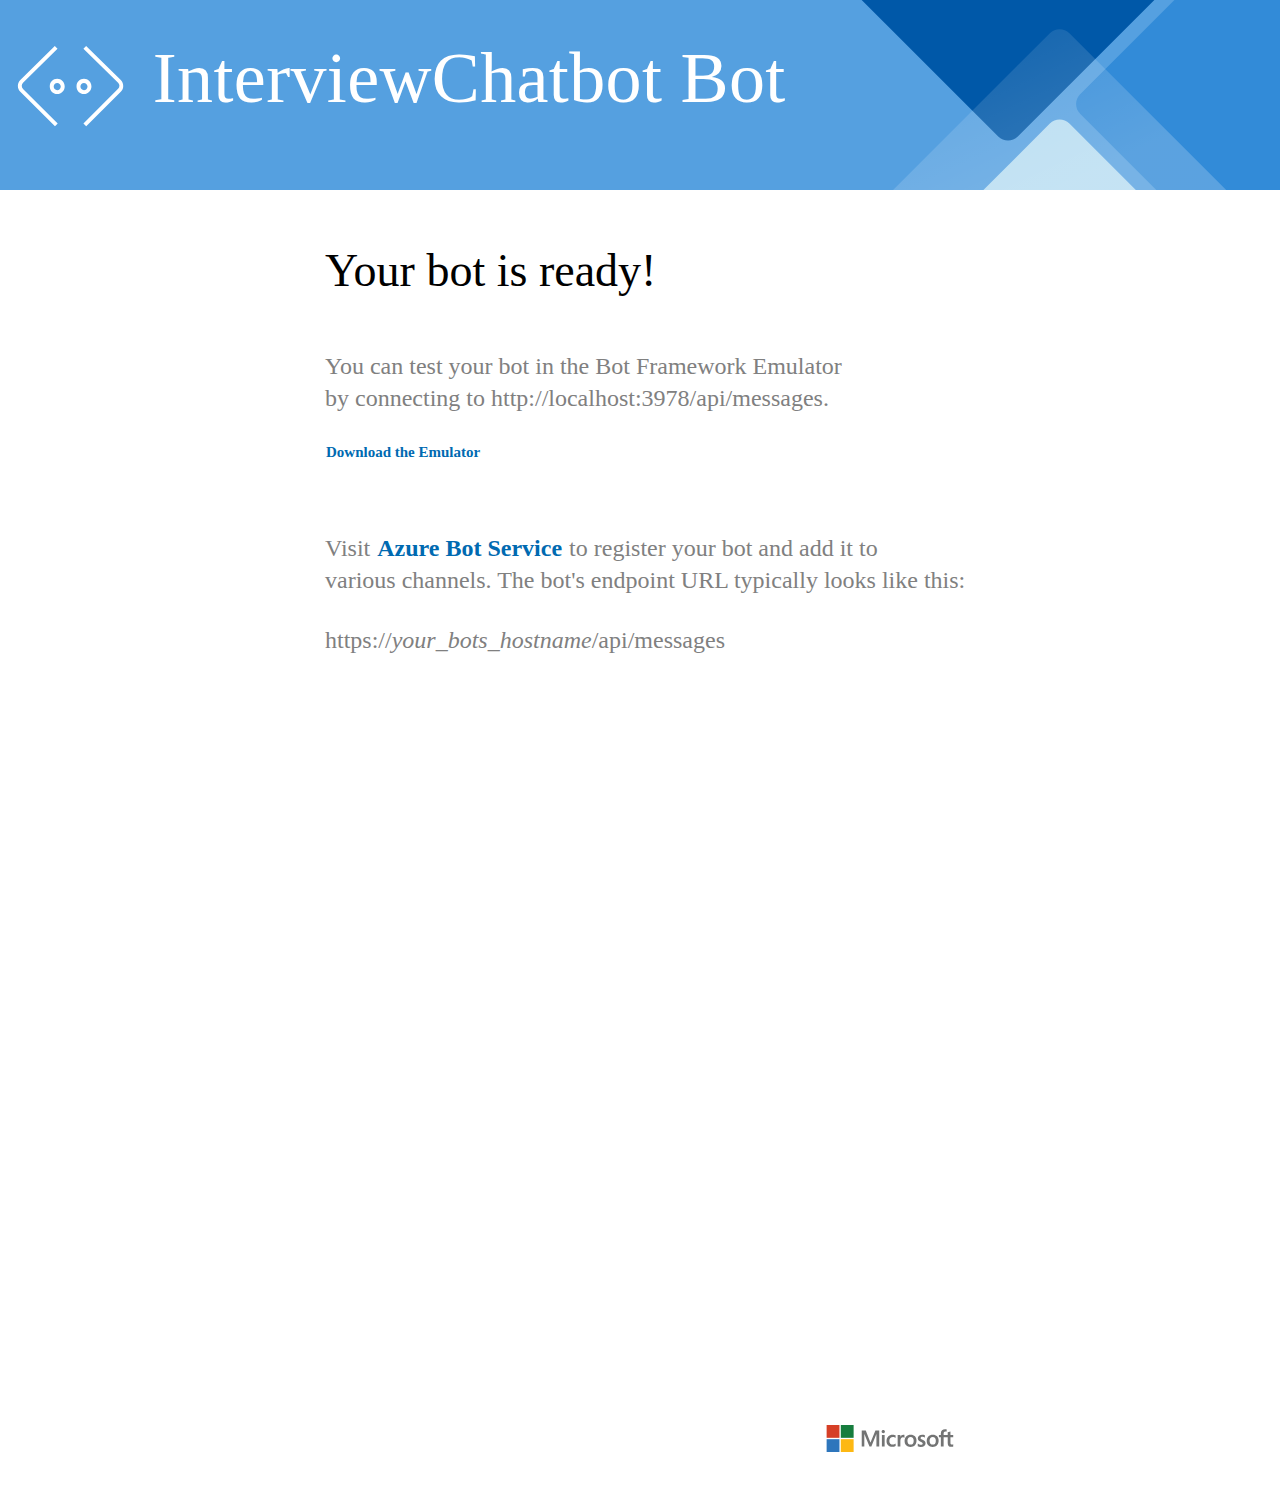
<file: wwwroot/default.htm>
﻿<!DOCTYPE html>
<html lang="en">

<head>
    <meta charset="utf-8">
    <meta name="viewport" content="width=device-width, initial-scale=1">
    <title>InterviewChatbot</title>
    <style>
        body {
            margin: 0px;
            padding: 0px;
            font-family: Segoe UI;
        }

        html,
        body {
            height: 100%;
        }

        header {
            background-image: url("data:image/svg+xml,%3Csvg version='1.1' id='Layer_1' xmlns='http://www.w3.org/2000/svg' xmlns:xlink='http://www.w3.org/1999/xlink' x='0px' y='0px' viewBox='0 0 4638.9 651.6' style='enable-background:new 0 0 4638.9 651.6;' xml:space='preserve'%3E%3Cstyle type='text/css'%3E .st0%7Bfill:%2355A0E0;%7D .st1%7Bfill:none;%7D .st2%7Bfill:%230058A8;%7D .st3%7Bfill:%23328BD8;%7D .st4%7Bfill:%23B6DCF1;%7D .st5%7Bopacity:0.2;fill:url(%23SVGID_1_);enable-background:new ;%7D%0A%3C/style%3E%3Crect y='1.1' class='st0' width='4640' height='646.3'/%3E%3Cpath class='st1' d='M3987.8,323.6L4310.3,1.1h-65.6l-460.1,460.1c-17.5,17.5-46.1,17.5-63.6,0L3260.9,1.1H0v646.3h3660.3 L3889,418.7c17.5-17.5,46.1-17.5,63.6,0l228.7,228.7h66.6l-260.2-260.2C3970.3,369.8,3970.3,341.1,3987.8,323.6z'/%3E%3Cpath class='st2' d='M3784.6,461.2L4244.7,1.1h-983.9l460.1,460.1C3738.4,478.7,3767.1,478.7,3784.6,461.2z'/%3E%3Cpath class='st3' d='M4640,1.1h-329.8l-322.5,322.5c-17.5,17.5-17.5,46.1,0,63.6l260.2,260.2H4640L4640,1.1L4640,1.1z'/%3E%3Cpath class='st4' d='M3889,418.8l-228.7,228.7h521.1l-228.7-228.7C3935.2,401.3,3906.5,401.3,3889,418.8z'/%3E%3ClinearGradient id='SVGID_1_' gradientUnits='userSpaceOnUse' x1='3713.7576' y1='438.1175' x2='3911.4084' y2='14.2535' gradientTransform='matrix(1 0 0 -1 0 641.3969)'%3E%3Cstop offset='0' style='stop-color:%23FFFFFF;stop-opacity:0.5'/%3E%3Cstop offset='1' style='stop-color:%23FFFFFF'/%3E%3C/linearGradient%3E%3Cpath class='st5' d='M3952.7,124.5c-17.5-17.5-46.1-17.5-63.6,0l-523,523h1109.6L3952.7,124.5z'/%3E%3C/svg%3E%0A");
            background-repeat: no-repeat;
            background-size: 100%;
            background-position: right;
            background-color: #55A0E0;
            width: 100%;
            font-size: 44px;
            height: 120px;
            color: white;
            padding: 30px 0 40px 0px;
            display: inline-block;
        }

        .header-icon {
            background-image: url("data:image/svg+xml;utf8,%3Csvg%20version%3D%221.1%22%20id%3D%22Layer_1%22%20xmlns%3D%22http%3A//www.w3.org/2000/svg%22%20xmlns%3Axlink%3D%22http%3A//www.w3.org/1999/xlink%22%20x%3D%220px%22%20y%3D%220px%22%0A%09%20viewBox%3D%220%200%20150.2%20125%22%20style%3D%22enable-background%3Anew%200%200%20150.2%20125%3B%22%20xml%3Aspace%3D%22preserve%22%3E%0A%3Cstyle%20type%3D%22text/css%22%3E%0A%09.st0%7Bfill%3Anone%3B%7D%0A%09.st1%7Bfill%3A%23FFFFFF%3B%7D%0A%3C/style%3E%0A%3Crect%20x%3D%220.5%22%20class%3D%22st0%22%20width%3D%22149.7%22%20height%3D%22125%22/%3E%0A%3Cg%3E%0A%09%3Cpath%20class%3D%22st1%22%20d%3D%22M59%2C102.9L21.8%2C66c-3.5-3.5-3.5-9.1%2C0-12.5l37-36.5l2.9%2C3l-37%2C36.4c-1.8%2C1.8-1.8%2C4.7%2C0%2C6.6l37.2%2C37L59%2C102.9z%22%0A%09%09/%3E%0A%3C/g%3E%0A%3Cg%3E%0A%09%3Cpath%20class%3D%22st1%22%20d%3D%22M92.5%2C102.9l-3-3l37.2-37c0.9-0.9%2C1.4-2%2C1.4-3.3c0-1.2-0.5-2.4-1.4-3.3L89.5%2C20l2.9-3l37.2%2C36.4%0A%09%09c1.7%2C1.7%2C2.6%2C3.9%2C2.6%2C6.3s-0.9%2C4.6-2.6%2C6.3L92.5%2C102.9z%22/%3E%0A%3C/g%3E%0A%3Cg%3E%0A%09%3Cpath%20class%3D%22st1%22%20d%3D%22M90.1%2C68.4c-4.5%2C0-8-3.5-8-8.1c0-4.5%2C3.5-8.1%2C8-8.1c4.4%2C0%2C8%2C3.7%2C8%2C8.1C98.1%2C64.7%2C94.4%2C68.4%2C90.1%2C68.4z%0A%09%09%20M90.1%2C56.5c-2.2%2C0-3.8%2C1.7-3.8%2C3.9c0%2C2.2%2C1.7%2C3.9%2C3.8%2C3.9c1.9%2C0%2C3.8-1.6%2C3.8-3.9S91.9%2C56.5%2C90.1%2C56.5z%22/%3E%0A%3C/g%3E%0A%3Cg%3E%0A%09%3Cpath%20class%3D%22st1%22%20d%3D%22M61.4%2C68.4c-4.5%2C0-8-3.5-8-8.1c0-4.5%2C3.5-8.1%2C8-8.1c4.4%2C0%2C8%2C3.7%2C8%2C8.1C69.5%2C64.7%2C65.8%2C68.4%2C61.4%2C68.4z%0A%09%09%20M61.4%2C56.5c-2.2%2C0-3.8%2C1.7-3.8%2C3.9c0%2C2.2%2C1.7%2C3.9%2C3.8%2C3.9c1.9%2C0%2C3.8-1.6%2C3.8-3.9S63.3%2C56.5%2C61.4%2C56.5z%22/%3E%0A%3C/g%3E%0A%3C/svg%3E%0A");
            background-repeat: no-repeat;
            float: left;
            height: 140px;
            width: 140px;
            display: inline-block;
            vertical-align: middle;
        }

        .header-text {
            padding-left: 1%;
            color: #FFFFFF;
            font-family: "Segoe UI";
            font-size: 72px;
            font-weight: 300;
            letter-spacing: 0.35px;
            line-height: 96px;
            display: inline-block;
            vertical-align: middle;
        }

        .header-inner-container {
            min-width: 480px;
            max-width: 1366px;
            margin-left: auto;
            margin-right: auto;
            vertical-align: middle;
        }

        .header-inner-container::after {
            content: "";
            clear: both;
            display: table;
        }

        .main-content-area {
            padding-left: 30px;
        }

        .content-title {
            color: #000000;
            font-family: "Segoe UI";
            font-size: 46px;
            font-weight: 300;
            line-height: 62px;
        }

        .main-text {
            color: #808080;
            font-size: 24px;
            font-family: "Segoe UI";
            font-size: 24px;
            font-weight: 200;
            line-height: 32px;
        }

        .main-text-p1 {
            padding-top: 48px;
            padding-bottom: 28px;
        }

        .endpoint {
            height: 32px;
            width: 571px;
            color: #808080;
            font-family: "Segoe UI";
            font-size: 24px;
            font-weight: 200;
            line-height: 32px;
            padding-top: 28px;
        }

        .how-to-build-section {
            padding-top: 20px;
            padding-left: 30px;
        }

        .how-to-build-section>h3 {
            font-size: 16px;
            font-weight: 600;
            letter-spacing: 0.35px;
            line-height: 22px;
            margin: 0 0 24px 0;
            text-transform: uppercase;
        }

        .step-container {
            display: flex;
            align-items: stretch;
            position: relative;
        }

        .step-container dl {
            border-left: 1px solid #A0A0A0;
            display: block;
            padding: 0 24px;
            margin: 0;
        }

        .step-container dl>dt::before {
            background-color: white;
            border: 1px solid #A0A0A0;
            border-radius: 100%;
            content: '';
            left: 47px;
            height: 11px;
            position: absolute;
            width: 11px;
        }

        .step-container dl>.test-bullet::before {
            background-color: blue;
        }

        .step-container dl>dt {
            display: block;
            font-size: inherit;
            font-weight: bold;
            line-height: 20px;
        }

        .step-container dl>dd {
            font-size: inherit;
            line-height: 20px;
            margin-left: 0;
            padding-bottom: 32px;
        }

        .step-container:last-child dl {
            border-left: 1px solid transparent;
        }

        .ctaLink {
            background-color: transparent;
            border: 1px solid transparent;
            color: #006AB1;
            cursor: pointer;
            font-weight: 600;
            padding: 0;
            white-space: normal;
        }

        .ctaLink:focus {
            outline: 1px solid #00bcf2;
        }

        .ctaLink:hover {
            text-decoration: underline;
        }

        .step-icon {
            display: flex;
            height: 38px;
            margin-right: 15px;
            width: 38px;
        }

        .step-icon>div {
            height: 30px;
            width: 30px;
            background-repeat: no-repeat;
        }

        .ms-logo-container {
            min-width: 580px;
            max-width: 980px;
            margin-left: auto;
            margin-right: auto;
            left: 0;
            right: 0;
            transition: bottom 400ms;
        }

        .ms-logo {
            float: right;
            background-image: url("data:image/svg+xml;utf8,%0A%3Csvg%20version%3D%221.1%22%20id%3D%22MS-symbol%22%20xmlns%3D%22http%3A//www.w3.org/2000/svg%22%20xmlns%3Axlink%3D%22http%3A//www.w3.org/1999/xlink%22%20x%3D%220px%22%20y%3D%220px%22%0A%09%20viewBox%3D%220%200%20400%20120%22%20style%3D%22enable-background%3Anew%200%200%20400%20120%3B%22%20xml%3Aspace%3D%22preserve%22%3E%0A%3Cstyle%20type%3D%22text/css%22%3E%0A%09.st0%7Bfill%3Anone%3B%7D%0A%09.st1%7Bfill%3A%23737474%3B%7D%0A%09.st2%7Bfill%3A%23D63F26%3B%7D%0A%09.st3%7Bfill%3A%23167D3E%3B%7D%0A%09.st4%7Bfill%3A%232E76BC%3B%7D%0A%09.st5%7Bfill%3A%23FDB813%3B%7D%0A%3C/style%3E%0A%3Crect%20x%3D%220.6%22%20class%3D%22st0%22%20width%3D%22398.7%22%20height%3D%22119%22/%3E%0A%3Cpath%20class%3D%22st1%22%20d%3D%22M171.3%2C38.4v43.2h-7.5V47.7h-0.1l-13.4%2C33.9h-5l-13.7-33.9h-0.1v33.9h-6.9V38.4h10.8l12.4%2C32h0.2l13.1-32H171.3%0A%09z%20M177.6%2C41.7c0-1.2%2C0.4-2.2%2C1.3-3c0.9-0.8%2C1.9-1.2%2C3.1-1.2c1.3%2C0%2C2.4%2C0.4%2C3.2%2C1.3c0.8%2C0.8%2C1.3%2C1.8%2C1.3%2C3c0%2C1.2-0.4%2C2.2-1.3%2C3%0A%09c-0.9%2C0.8-1.9%2C1.2-3.2%2C1.2s-2.3-0.4-3.1-1.2C178%2C43.8%2C177.6%2C42.8%2C177.6%2C41.7z%20M185.7%2C50.6v31h-7.3v-31H185.7z%20M207.8%2C76.3%0A%09c1.1%2C0%2C2.3-0.3%2C3.6-0.8c1.3-0.5%2C2.5-1.2%2C3.6-2v6.8c-1.2%2C0.7-2.5%2C1.2-4%2C1.5c-1.5%2C0.3-3.1%2C0.5-4.9%2C0.5c-4.6%2C0-8.3-1.4-11.1-4.3%0A%09c-2.9-2.9-4.3-6.6-4.3-11c0-5%2C1.5-9.1%2C4.4-12.3c2.9-3.2%2C7-4.8%2C12.4-4.8c1.4%2C0%2C2.7%2C0.2%2C4.1%2C0.5c1.4%2C0.4%2C2.5%2C0.8%2C3.3%2C1.2v7%0A%09c-1.1-0.8-2.3-1.5-3.4-1.9c-1.2-0.5-2.4-0.7-3.6-0.7c-2.9%2C0-5.2%2C0.9-7%2C2.8c-1.8%2C1.9-2.7%2C4.4-2.7%2C7.6c0%2C3.1%2C0.8%2C5.6%2C2.5%2C7.3%0A%09C202.6%2C75.4%2C204.9%2C76.3%2C207.8%2C76.3z%20M235.7%2C50.1c0.6%2C0%2C1.1%2C0%2C1.6%2C0.1s0.9%2C0.2%2C1.2%2C0.3v7.4c-0.4-0.3-0.9-0.5-1.7-0.8%0A%09c-0.7-0.3-1.6-0.4-2.7-0.4c-1.8%2C0-3.3%2C0.8-4.5%2C2.3c-1.2%2C1.5-1.9%2C3.8-1.9%2C7v15.6h-7.3v-31h7.3v4.9h0.1c0.7-1.7%2C1.7-3%2C3-4%0A%09C232.2%2C50.6%2C233.8%2C50.1%2C235.7%2C50.1z%20M238.9%2C66.6c0-5.1%2C1.4-9.2%2C4.3-12.2c2.9-3%2C6.9-4.5%2C12.1-4.5c4.8%2C0%2C8.6%2C1.4%2C11.3%2C4.3%0A%09c2.7%2C2.9%2C4.1%2C6.8%2C4.1%2C11.7c0%2C5-1.4%2C9-4.3%2C12c-2.9%2C3-6.8%2C4.5-11.8%2C4.5c-4.8%2C0-8.6-1.4-11.4-4.2C240.3%2C75.3%2C238.9%2C71.4%2C238.9%2C66.6z%0A%09%20M246.5%2C66.3c0%2C3.2%2C0.7%2C5.7%2C2.2%2C7.4c1.5%2C1.7%2C3.6%2C2.6%2C6.3%2C2.6c2.7%2C0%2C4.7-0.9%2C6.1-2.6c1.4-1.7%2C2.1-4.2%2C2.1-7.6c0-3.3-0.7-5.8-2.2-7.5%0A%09c-1.4-1.7-3.4-2.5-6-2.5c-2.7%2C0-4.7%2C0.9-6.2%2C2.7C247.2%2C60.5%2C246.5%2C63%2C246.5%2C66.3z%20M281.5%2C58.8c0%2C1%2C0.3%2C1.9%2C1%2C2.5%0A%09c0.7%2C0.6%2C2.1%2C1.3%2C4.4%2C2.2c2.9%2C1.2%2C5%2C2.5%2C6.1%2C3.9c1.2%2C1.5%2C1.8%2C3.2%2C1.8%2C5.3c0%2C2.9-1.1%2C5.3-3.4%2C7c-2.2%2C1.8-5.3%2C2.7-9.1%2C2.7%0A%09c-1.3%2C0-2.7-0.2-4.3-0.5c-1.6-0.3-2.9-0.7-4-1.2v-7.2c1.3%2C0.9%2C2.8%2C1.7%2C4.3%2C2.2c1.5%2C0.5%2C2.9%2C0.8%2C4.2%2C0.8c1.6%2C0%2C2.9-0.2%2C3.6-0.7%0A%09c0.8-0.5%2C1.2-1.2%2C1.2-2.3c0-1-0.4-1.9-1.2-2.5c-0.8-0.7-2.4-1.5-4.6-2.4c-2.7-1.1-4.6-2.4-5.7-3.8c-1.1-1.4-1.7-3.2-1.7-5.4%0A%09c0-2.8%2C1.1-5.1%2C3.3-6.9c2.2-1.8%2C5.1-2.7%2C8.6-2.7c1.1%2C0%2C2.3%2C0.1%2C3.6%2C0.4c1.3%2C0.2%2C2.5%2C0.6%2C3.4%2C0.9v6.9c-1-0.6-2.1-1.2-3.4-1.7%0A%09c-1.3-0.5-2.6-0.7-3.8-0.7c-1.4%2C0-2.5%2C0.3-3.2%2C0.8C281.9%2C57.1%2C281.5%2C57.8%2C281.5%2C58.8z%20M297.9%2C66.6c0-5.1%2C1.4-9.2%2C4.3-12.2%0A%09c2.9-3%2C6.9-4.5%2C12.1-4.5c4.8%2C0%2C8.6%2C1.4%2C11.3%2C4.3c2.7%2C2.9%2C4.1%2C6.8%2C4.1%2C11.7c0%2C5-1.4%2C9-4.3%2C12c-2.9%2C3-6.8%2C4.5-11.8%2C4.5%0A%09c-4.8%2C0-8.6-1.4-11.4-4.2C299.4%2C75.3%2C297.9%2C71.4%2C297.9%2C66.6z%20M305.5%2C66.3c0%2C3.2%2C0.7%2C5.7%2C2.2%2C7.4c1.5%2C1.7%2C3.6%2C2.6%2C6.3%2C2.6%0A%09c2.7%2C0%2C4.7-0.9%2C6.1-2.6c1.4-1.7%2C2.1-4.2%2C2.1-7.6c0-3.3-0.7-5.8-2.2-7.5c-1.4-1.7-3.4-2.5-6-2.5c-2.7%2C0-4.7%2C0.9-6.2%2C2.7%0A%09C306.3%2C60.5%2C305.5%2C63%2C305.5%2C66.3z%20M353.9%2C56.6h-10.9v25h-7.4v-25h-5.2v-6h5.2v-4.3c0-3.3%2C1.1-5.9%2C3.2-8c2.1-2.1%2C4.8-3.1%2C8.1-3.1%0A%09c0.9%2C0%2C1.7%2C0%2C2.4%2C0.1c0.7%2C0.1%2C1.3%2C0.2%2C1.8%2C0.4V42c-0.2-0.1-0.7-0.3-1.3-0.5c-0.6-0.2-1.3-0.3-2.1-0.3c-1.5%2C0-2.7%2C0.5-3.5%2C1.4%0A%09s-1.2%2C2.4-1.2%2C4.2v3.7h10.9v-7l7.3-2.2v9.2h7.4v6h-7.4v14.5c0%2C1.9%2C0.3%2C3.3%2C1%2C4c0.7%2C0.8%2C1.8%2C1.2%2C3.3%2C1.2c0.4%2C0%2C0.9-0.1%2C1.5-0.3%0A%09c0.6-0.2%2C1.1-0.4%2C1.6-0.7v6c-0.5%2C0.3-1.2%2C0.5-2.3%2C0.7c-1.1%2C0.2-2.1%2C0.3-3.2%2C0.3c-3.1%2C0-5.4-0.8-6.9-2.5c-1.5-1.6-2.3-4.1-2.3-7.4%0A%09V56.6z%22/%3E%0A%3Cg%3E%0A%09%3Crect%20x%3D%2231%22%20y%3D%2224%22%20class%3D%22st2%22%20width%3D%2234.2%22%20height%3D%2234.2%22/%3E%0A%09%3Crect%20x%3D%2268.8%22%20y%3D%2224%22%20class%3D%22st3%22%20width%3D%2234.2%22%20height%3D%2234.2%22/%3E%0A%09%3Crect%20x%3D%2231%22%20y%3D%2261.8%22%20class%3D%22st4%22%20width%3D%2234.2%22%20height%3D%2234.2%22/%3E%0A%09%3Crect%20x%3D%2268.8%22%20y%3D%2261.8%22%20class%3D%22st5%22%20width%3D%2234.2%22%20height%3D%2234.2%22/%3E%0A%3C/g%3E%0A%3C/svg%3E%0A");
        }

        .ms-logo-container>div {
            min-height: 60px;
            width: 150px;
            background-repeat: no-repeat;
        }

        .row {
            padding: 90px 0px 0 20px;
            min-width: 480px;
            max-width: 1366px;
            margin-left: auto;
            margin-right: auto;
        }

        .column {
            float: left;
            width: 45%;
            padding-right: 20px;
        }

        .row:after {
            content: "";
            display: table;
            clear: both;
        }

        a {
            text-decoration: none;
        }

        .download-the-emulator {
            height: 20px;
            color: #0063B1;
            font-size: 15px;
            line-height: 20px;
            padding-bottom: 70px;
        }

        .how-to-iframe {
            max-width: 700px !important;
            min-width: 650px !important;
            height: 700px !important;
        }

        .remove-frame-height {
            height: 10px;
        }

        @media only screen and (max-width: 1300px) {
            .ms-logo {
                padding-top: 30px;
            }

            .header-text {
                font-size: 40x;
            }

            .column {
                float: none;
                padding-top: 30px;
                width: 100%;
            }

            .ms-logo-container {
                padding-top: 30px;
                min-width: 480px;
                max-width: 650px;
                margin-left: auto;
                margin-right: auto;
            }

            .row {
                padding: 20px 0px 0 20px;
                min-width: 480px;
                max-width: 650px;
                margin-left: auto;
                margin-right: auto;
            }
        }

        @media only screen and (max-width: 1370px) {
            header {
                background-color: #55A0E0;
                background-size: auto 200px;
            }
        }

        @media only screen and (max-width: 1230px) {
            header {
                background-color: #55A0E0;
                background-size: auto 200px;
            }

            .header-text {
                font-size: 44px;
            }

            .header-icon {
                height: 120px;
                width: 120px;
            }
        }

        @media only screen and (max-width: 1000px) {
            header {
                background-color: #55A0E0;
                background-image: none;
            }
        }

        @media only screen and (max-width: 632px) {
            .header-text {
                font-size: 32px;
            }

            .row {
                padding: 10px 0px 0 10px;
                max-width: 490px !important;
                min-width: 410px !important;
            }

            .endpoint {
                font-size: 25px;
            }

            .main-text {
                font-size: 20px;
            }

            .step-container dl>dd {
                font-size: 14px;
            }

            .column {
                padding-right: 5px;
            }

            .header-icon {
                height: 110px;
                width: 110px;
            }

            .how-to-iframe {
                max-width: 480px !important;
                min-width: 400px !important;
                height: 650px !important;
                overflow: hidden;
            }
        }

        .remove-frame-height {
            max-height: 10px;
        }
    </style>
    <script>
        document.addEventListener('DOMContentLoaded', function () {
            loadFrame();
        });
        var loadFrame = function () {
            var iframe = document.createElement('iframe');
            iframe.setAttribute("id", "iframe");
            var offLineHTMLContent = "";
            var frameElement = document.getElementById("how-to-iframe");
            if (window.navigator.onLine) {
                iframe.src = 'https://docs.botframework.com/static/abs/pages/f5.htm';
                iframe.setAttribute("scrolling", "no");
                iframe.setAttribute("frameborder", "0");
                iframe.setAttribute("width", "100%");
                iframe.setAttribute("height", "100%");
                var frameDiv = document.getElementById("how-to-iframe");
                frameDiv.appendChild(iframe);
            } else {
                frameElement.classList.add("remove-frame-height");
            }
        };
    </script>
</head>

<body>
    <header class="header">
        <div class="header-inner-container">
            <div class="header-icon" style="display: inline-block"></div>
            <div class="header-text" style="display: inline-block">InterviewChatbot Bot</div>
        </div>
    </header>
    <div class="row">
        <div class="column" class="main-content-area">
            <div class="content-title">Your bot is ready!</div>
            <div class="main-text main-text-p1">You can test your bot in the Bot Framework Emulator<br />
                by connecting to http://localhost:3978/api/messages.</div>
            <div class="main-text download-the-emulator"><a class="ctaLink"
                    href="https://aka.ms/bot-framework-F5-download-emulator" target="_blank">Download the Emulator</a>
            </div>
            <div class="main-text">Visit <a class="ctaLink" href="https://aka.ms/bot-framework-F5-abs-home"
                    target="_blank">Azure
                    Bot Service</a> to register your bot and add it to<br />
                various channels. The bot's endpoint URL typically looks
                like this:</div>
            <div class="endpoint">https://<i>your_bots_hostname</i>/api/messages</div>
        </div>
        <div class="column how-to-iframe" id="how-to-iframe"></div>
    </div>
    <div class="ms-logo-container">
        <div class="ms-logo"></div>
    </div>
</body>

</html>
</file>
